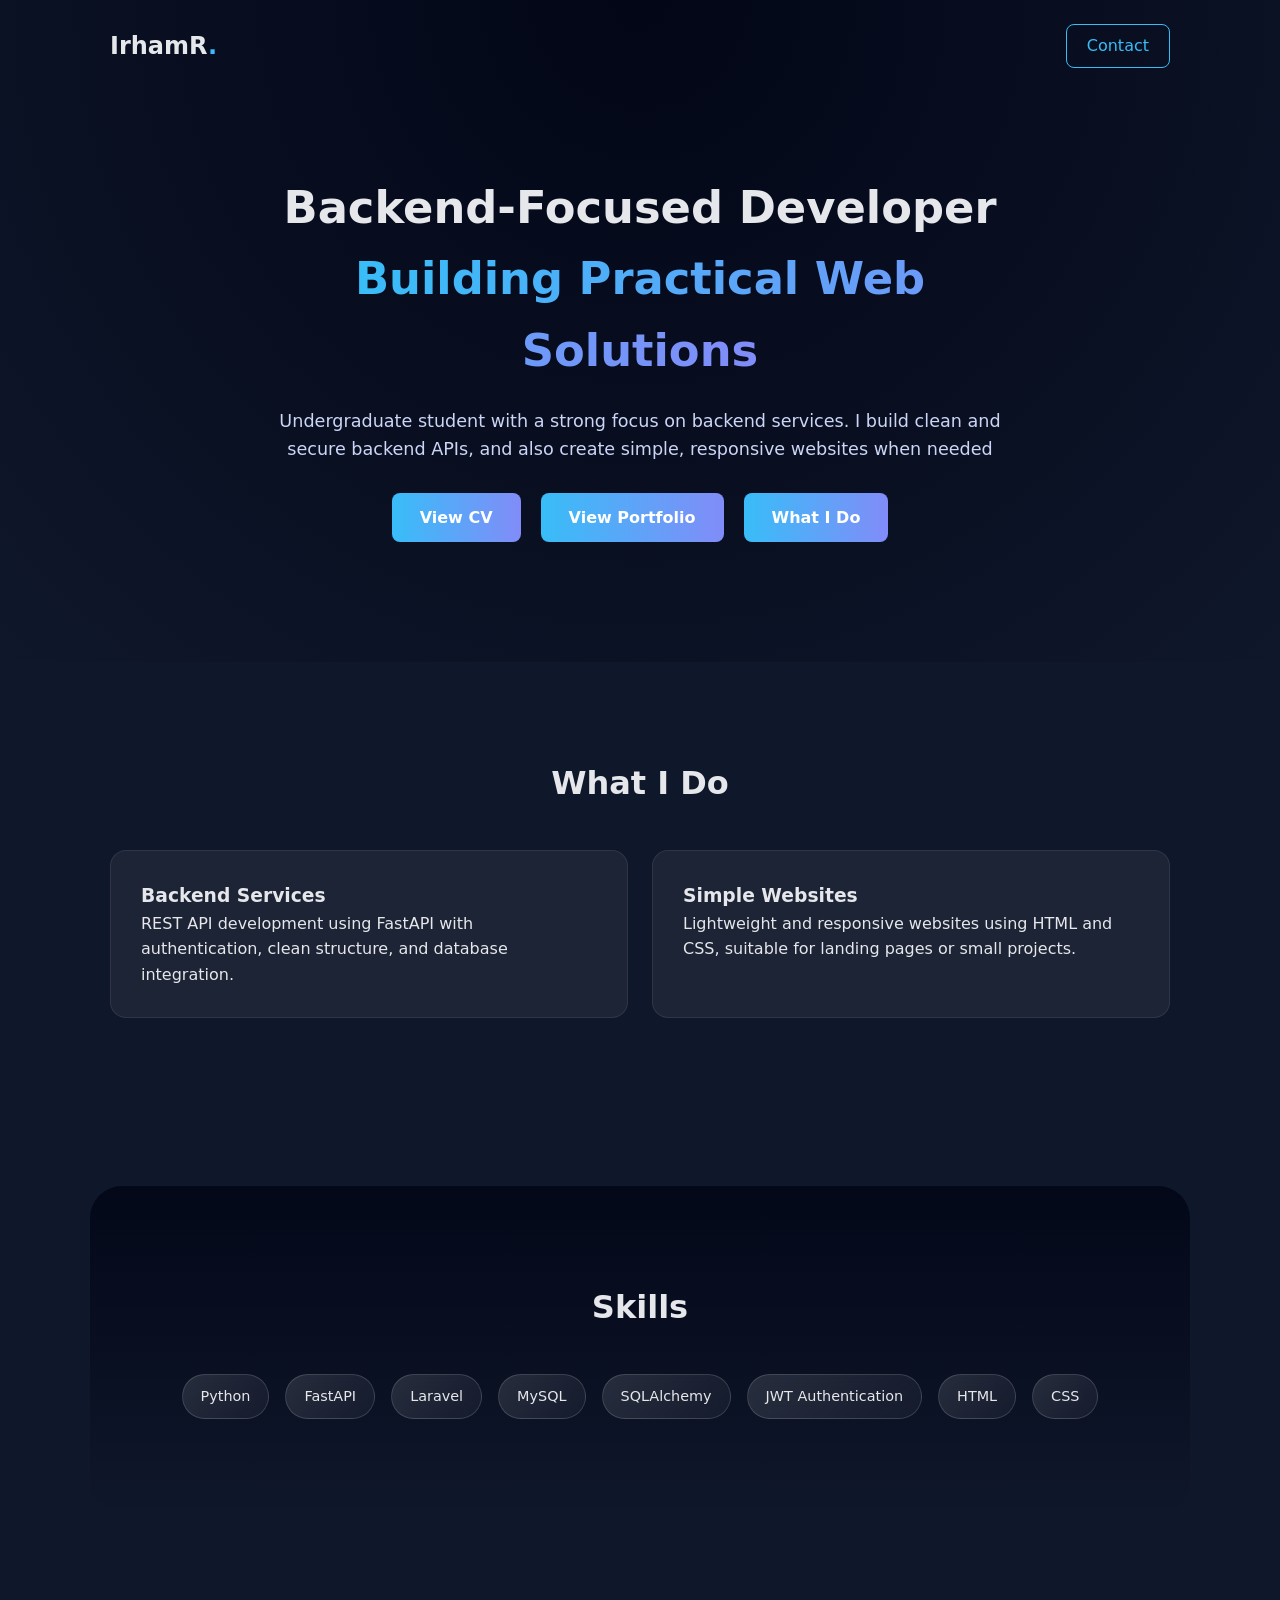
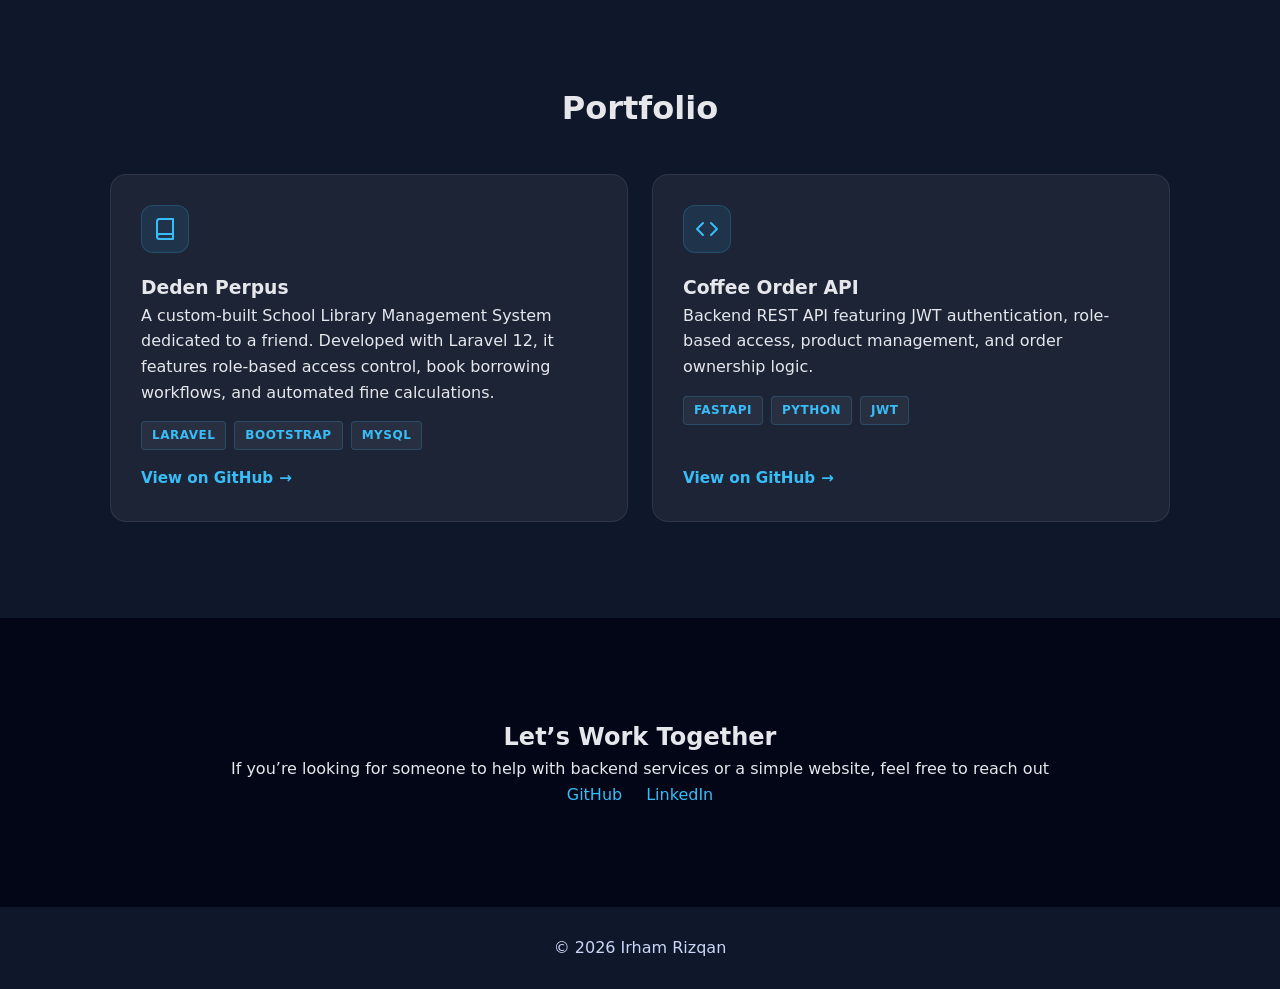
<file: index.html>
<!DOCTYPE html>
<html lang="en">

<head>
    <meta charset="UTF-8" />
    <meta name="viewport" content="width=device-width, initial-scale=1.0" />
    <meta name="description"
        content="Irham Rizqan — Backend-focused developer specializing in FastAPI, JWT authentication, and simple responsive websites.">
    <meta name="theme-color" content="#0f172a">
    <title>Irham Rizqan | Backend Developer</title>
    <link rel="stylesheet" href="style.css" />
</head>

<body>

    <header class="hero">
        <nav class="nav">
            <div class="logo">IrhamR<span>.</span></div>
            <a href="#contact" class="btn-outline">Contact</a>
        </nav>

        <div class="hero-inner">
            <h1>Backend-Focused Developer<br><span>Building Practical Web Solutions</span></h1>
            <p>Undergraduate student with a strong focus on backend services. I build clean and secure backend APIs, and
                also create simple, responsive websites when needed </p>
            <div class="hero-actions">
                <a href="https://drive.google.com/file/d/1ELOA2vEMeRRB0yoAxg-TBo-IGPN4h9qE/view?usp=sharing"
                    target="blank" class="btn-primary">View CV</a>
                <a href="#portfolio" class="btn-primary">View Portfolio</a>
                <a href="#services" class="btn-primary">What I Do</a>
            </div>
        </div>
    </header>

    <section class="section" id="services">
        <h2>What I Do</h2>

        <div class="grid">
            <div class="card">
                <h3>Backend Services</h3>
                <p>
                    REST API development using FastAPI with authentication, clean structure, and database integration.
                </p>
            </div>

            <div class="card">
                <h3>Simple Websites</h3>
                <p>
                    Lightweight and responsive websites using HTML and CSS, suitable for landing pages or small
                    projects.
                </p>
            </div>
        </div>
    </section>

    <section class="section alt">
        <h2>Skills</h2>

        <div class="skills">
            <span>Python</span>
            <span>FastAPI</span>
            <span>Laravel</span>
            <span>MySQL</span>
            <span>SQLAlchemy</span>
            <span>JWT Authentication</span>
            <span>HTML</span>
            <span>CSS</span>
        </div>
    </section>

    <section class="section" id="portfolio">
        <h2>Portfolio</h2>

        <div class="grid">
            <div class="card">
                <div class="card-icon">
                    <svg viewBox="0 0 24 24" fill="none" stroke="currentColor" stroke-width="2" stroke-linecap="round"
                        stroke-linejoin="round">
                        <path d="M4 19.5A2.5 2.5 0 0 1 6.5 17H20"></path>
                        <path d="M6.5 2H20v20H6.5A2.5 2.5 0 0 1 4 19.5v-15A2.5 2.5 0 0 1 6.5 2z"></path>
                    </svg>
                </div>
                <h3>Deden Perpus</h3>
                <p>
                    A custom-built School Library Management System dedicated to a friend.
                    Developed with Laravel 12, it features role-based access control,
                    book borrowing workflows, and automated fine calculations.
                </p>
                <div class="card-tags">
                    <span>Laravel</span>
                    <span>Bootstrap</span>
                    <span>MySQL</span>
                </div>
                <a href="https://github.com/IrhamRizqan/deden-perpus" target="blank" class="link">View on GitHub</a>
            </div>

            <div class="card">
                <div class="card-icon">
                    <svg viewBox="0 0 24 24" fill="none" stroke="currentColor" stroke-width="2" stroke-linecap="round"
                        stroke-linejoin="round">
                        <polyline points="16 18 22 12 16 6"></polyline>
                        <polyline points="8 6 2 12 8 18"></polyline>
                    </svg>
                </div>
                <h3>Coffee Order API</h3>
                <p>
                    Backend REST API featuring JWT authentication, role-based access,
                    product management, and order ownership logic.
                </p>
                <div class="card-tags">
                    <span>FastAPI</span>
                    <span>Python</span>
                    <span>JWT</span>
                </div>
                <a href="https://github.com/IrhamRizqan/simple-coffee-api" target="blank" class="link"> View on GitHub
                </a>
            </div>
        </div>
    </section>

    <section class="cta" id="contact">
        <h2>Let’s Work Together</h2>
        <p> If you’re looking for someone to help with backend services or a simple website, feel free to reach out </p>
        <div class="contact-links">
            <a href="https://github.com/IrhamRizqan" target="blank">GitHub</a>
            <a href="https://www.linkedin.com/in/irhamrizqanz" target="blank">LinkedIn</a>
        </div>
    </section>

    <footer class="footer">
        <p>© 2026 Irham Rizqan</p>
    </footer>

</body>

</html>
</file>
<file: style.css>
:root {
    --bg-main: #0f172a;
    --bg-soft: #020617;
    --text-main: #e5e7eb;
    --text-muted: #cbd5f5;
    --accent-1: #38bdf8;
    --accent-2: #818cf8;
    --border-soft: rgba(255, 255, 255, 0.12);
}


* {
    margin: 0;
    padding: 0;
    box-sizing: border-box;
    font-family: system-ui, -apple-system, BlinkMacSystemFont, sans-serif;
    overflow-x: hidden;
}

body {
    background: var(--bg-main);
    color: var(--text-main);
    line-height: 1.6;
}

.nav {
    max-width: 1100px;
    margin: auto;
    padding: 24px 20px;
    display: flex;
    justify-content: space-between;
    align-items: center;
}

.logo {
    font-size: 1.5rem;
    font-weight: 700;
}

.logo span {
    color: var(--accent-1);
}

a:focus-visible,
.btn-primary:focus-visible,
.btn-outline:focus-visible {
    outline: 2px solid var(--accent-1);
    outline-offset: 3px;
}

.card:hover {
    transform: translateY(-8px);
    border-color: rgba(56, 189, 248, 0.4);
    box-shadow: 0 12px 24px -10px rgba(0, 0, 0, 0.5), 0 0 20px -5px rgba(56, 189, 248, 0.15);
}

.card {
    transition: all 0.4s cubic-bezier(0.175, 0.885, 0.32, 1.275);
}

.hero {
    background: radial-gradient(circle at top, var(--bg-soft), var(--bg-main));
    padding-bottom: 120px;
}

.hero-inner {
    max-width: 800px;
    margin: 80px auto 0;
    padding: 0 20px;
    text-align: center;
    animation: fadeUp 1s ease forwards;
}

.hero-inner h1 {
    font-size: 2.8rem;
    margin-bottom: 20px;
}

.hero-inner h1 span {
    background: linear-gradient(90deg, var(--accent-1), var(--accent-2));
    -webkit-background-clip: text;
    background-clip: text;
    -webkit-text-fill-color: transparent;
}

.hero-inner p {
    color: var(--text-muted);
    font-size: 1.1rem;
    margin-bottom: 30px;
}

.btn-primary {
    background: linear-gradient(90deg, var(--accent-1), var(--accent-2));
    color: white;
    padding: 12px 28px;
    border-radius: 8px;
    text-decoration: none;
    font-weight: 600;
}

.btn-outline {
    border: 1px solid var(--accent-1);
    color: var(--accent-1);
    padding: 8px 20px;
    border-radius: 8px;
    text-decoration: none;
}

.hero-actions {
    display: flex;
    justify-content: center;
    gap: 20px;
}

.section {
    max-width: 1100px;
    margin: auto;
    padding: 96px 20px;
    text-align: center;
}

.section.alt {
    background: linear-gradient(180deg,
            rgba(2, 6, 23, 0.9),
            rgba(15, 23, 42, 0.9));
    border-radius: 32px;
    max-width: 1100px;
    margin: 72px auto;
    padding: 96px 40px;
}


.section h2 {
    font-size: 2rem;
    margin-bottom: 40px;
}

.grid {
    display: grid;
    grid-template-columns: repeat(auto-fit, minmax(260px, 1fr));
    gap: 24px;
}

.card {
    background: rgba(255, 255, 255, 0.06);
    border: 1px solid rgba(255, 255, 255, 0.08);
    border-radius: 16px;
    padding: 30px;
    text-align: left;
    display: flex;
    flex-direction: column;
}

.skills {
    display: flex;
    flex-wrap: wrap;
    justify-content: center;
    gap: 16px;
    margin-top: 24px;
}

.skills span {
    background: linear-gradient(135deg,
            rgba(255, 255, 255, 0.12),
            rgba(255, 255, 255, 0.04));
    padding: 10px 18px;
    border-radius: 999px;
    font-size: 0.9rem;
    color: #e5e7eb;
    backdrop-filter: blur(8px);
    border: 1px solid rgba(255, 255, 255, 0.15);
    animation: fadeInUp 0.6s ease forwards;
    transition: all 0.25s ease;
}

.skills span:hover {
    transform: translateY(-2px);
    background: linear-gradient(135deg,
            rgba(56, 189, 248, 0.25),
            rgba(129, 140, 248, 0.25));
    border-color: rgba(129, 140, 248, 0.4);
}

.card-icon {
    width: 48px;
    height: 48px;
    background: rgba(56, 189, 248, 0.1);
    border-radius: 12px;
    display: flex;
    align-items: center;
    justify-content: center;
    margin-bottom: 20px;
    color: var(--accent-1);
    border: 1px solid rgba(56, 189, 248, 0.2);
}

.card-icon svg {
    width: 24px;
    height: 24px;
}


.card-tags {
    display: flex;
    flex-wrap: wrap;
    gap: 8px;
    margin: 16px 0;
}

.card-tags span {
    font-size: 0.75rem;
    font-weight: 600;
    text-transform: uppercase;
    letter-spacing: 0.5px;
    padding: 4px 10px;
    border-radius: 4px;
    background: rgba(255, 255, 255, 0.05);
    color: var(--accent-1);
    border: 1px solid rgba(56, 189, 248, 0.2);
}

.link {
    display: inline-flex;
    align-items: center;
    margin-top: auto;
    color: var(--accent-1);
    text-decoration: none;
    font-weight: 600;
    font-size: 0.95rem;
    transition: gap 0.2s ease;
}

.link::after {
    content: '→';
    margin-left: 6px;
    transition: transform 0.2s ease;
}

.link:hover::after {
    transform: translateX(4px);
}

.cta {
    background: linear-gradient(135deg, #020617, #020617);
    text-align: center;
    padding: 100px 20px;
}

.contact-links {
    display: flex;
    justify-content: center;
    gap: 24px;
}

.contact-links a {
    color: #38bdf8;
    text-decoration: none;
    font-weight: 500;
}

.footer {
    text-align: center;
    padding: 28px 20px;
    color: var(--text-muted);
}

@keyframes fadeUp {
    from {
        opacity: 0;
        transform: translateY(20px);
    }

    to {
        opacity: 1;
        transform: translateY(0);
    }
}

@keyframes fadeInUp {
    from {
        opacity: 0;
        transform: translateY(8px);
    }

    to {
        opacity: 1;
        transform: translateY(0);
    }
}

@media (max-width: 768px) {

    .hero-inner {
        margin-top: 48px;
    }

    .hero-inner h1 {
        font-size: 2rem;
        line-height: 1.3;
    }

    .hero-inner p {
        font-size: 1rem;
    }

    .hero-actions {
        flex-direction: column;
        gap: 14px;
    }

    .grid {
        grid-template-columns: 1fr;
    }

    .card {
        padding: 24px;
    }

    .section {
        padding: 72px 20px;
    }

    .section.alt {
        padding: 72px 20px;
        margin: 48px auto;
        border-radius: 24px;
    }

    .section h2 {
        font-size: 1.6rem;
    }

    .skills {
        gap: 12px;
    }

    .skills span {
        font-size: 0.85rem;
        padding: 8px 14px;
    }

}
</file>
